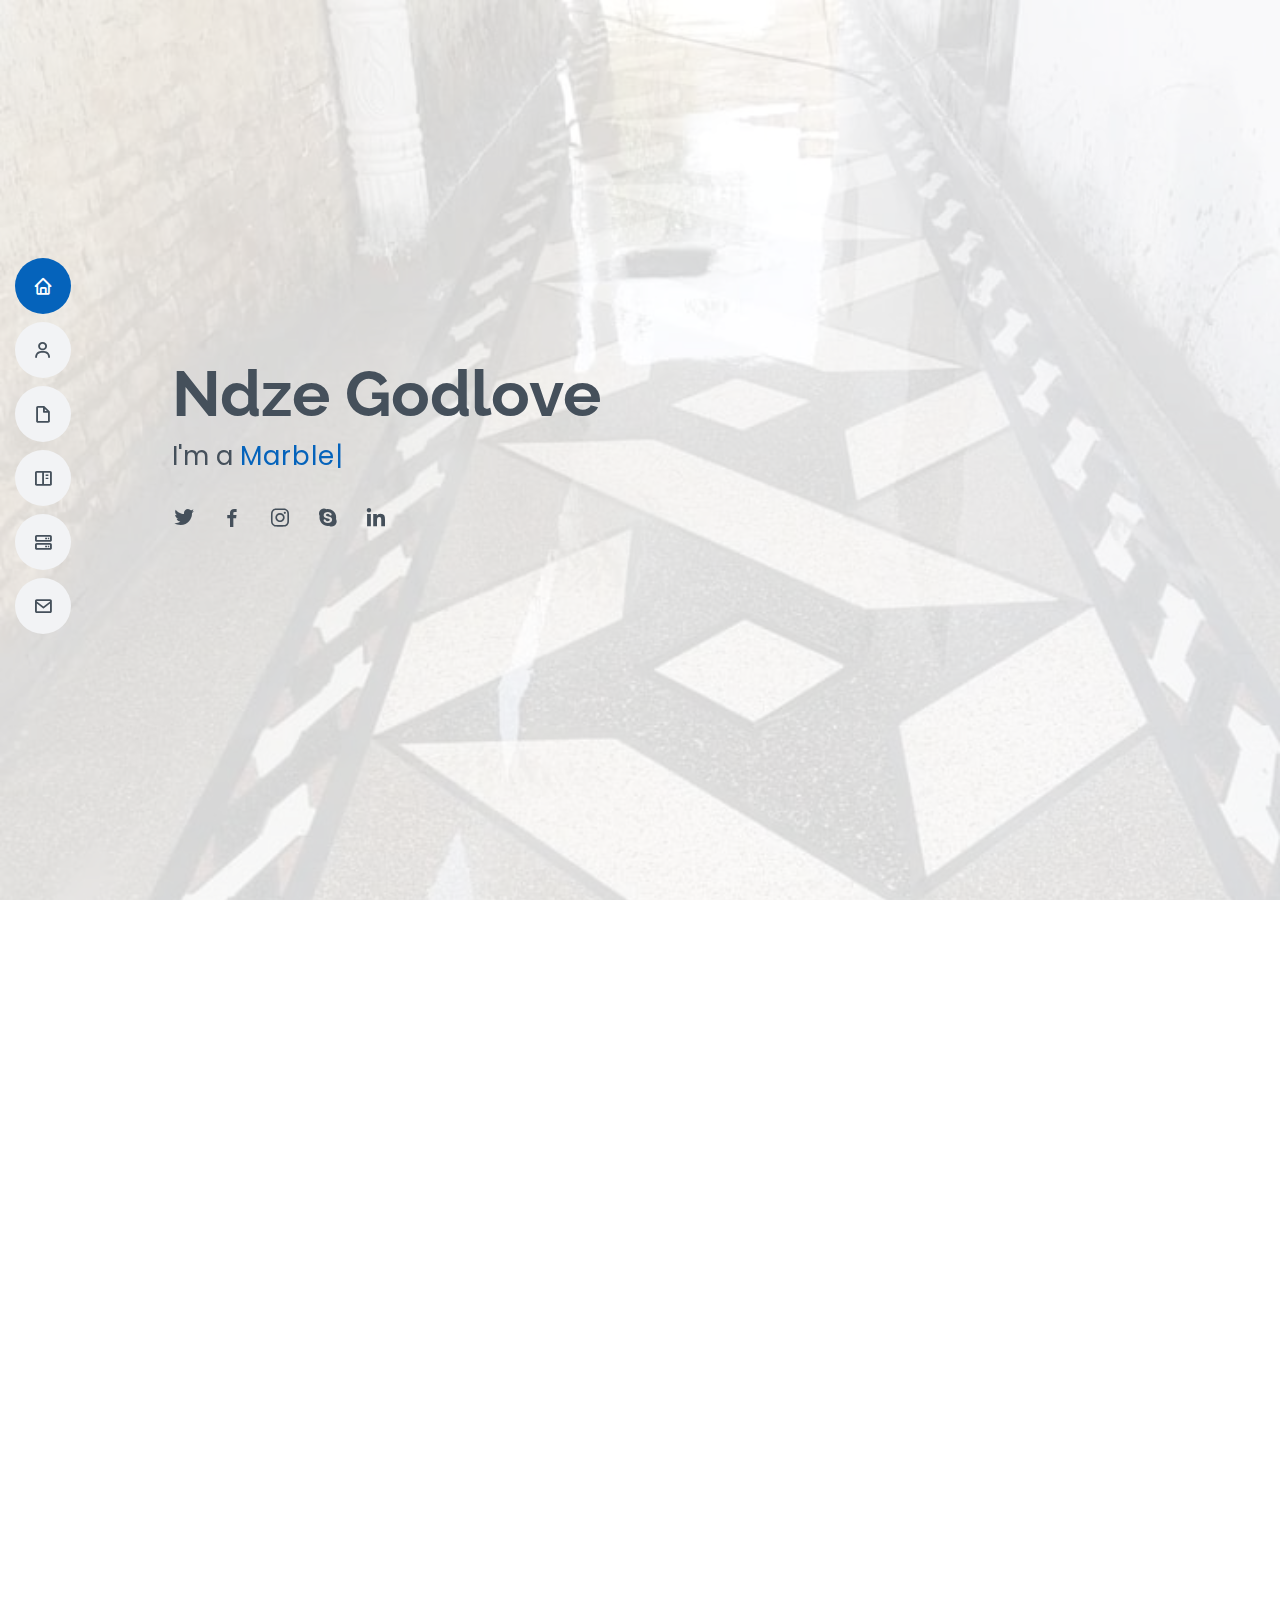
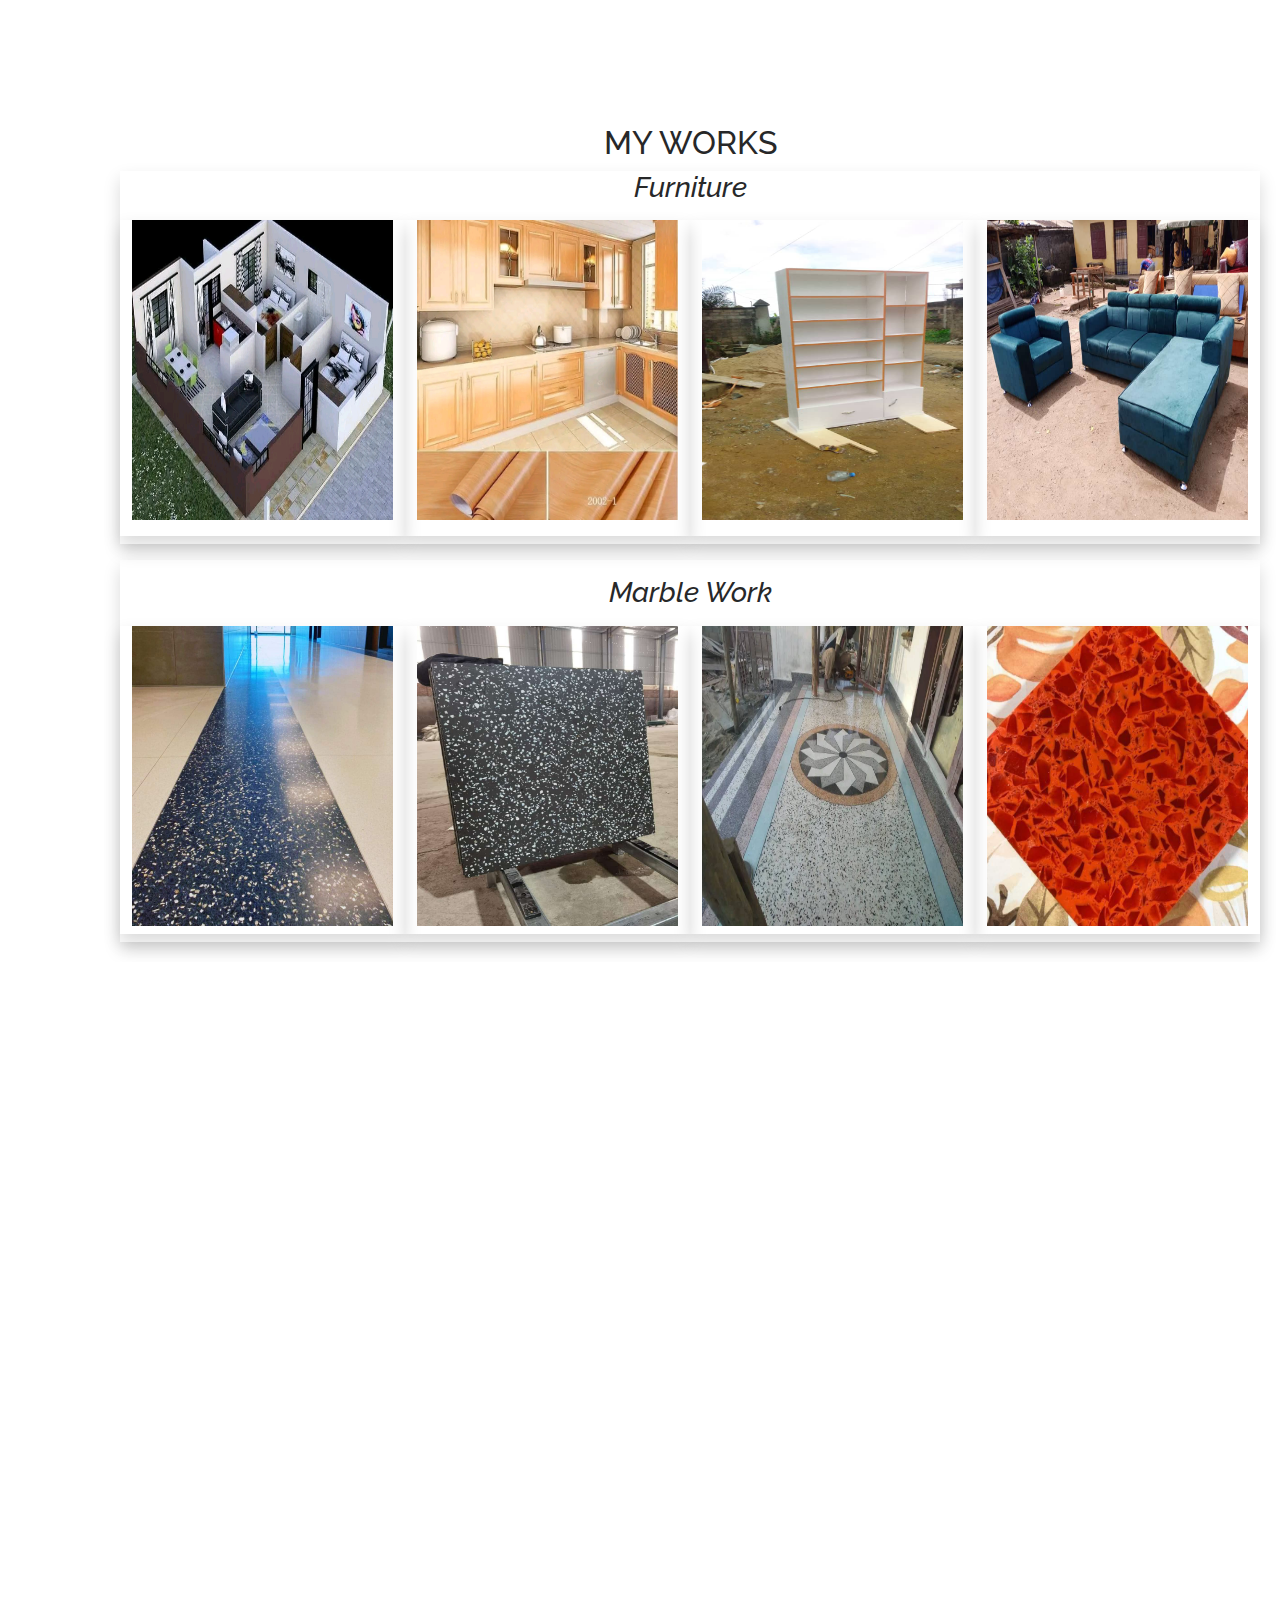
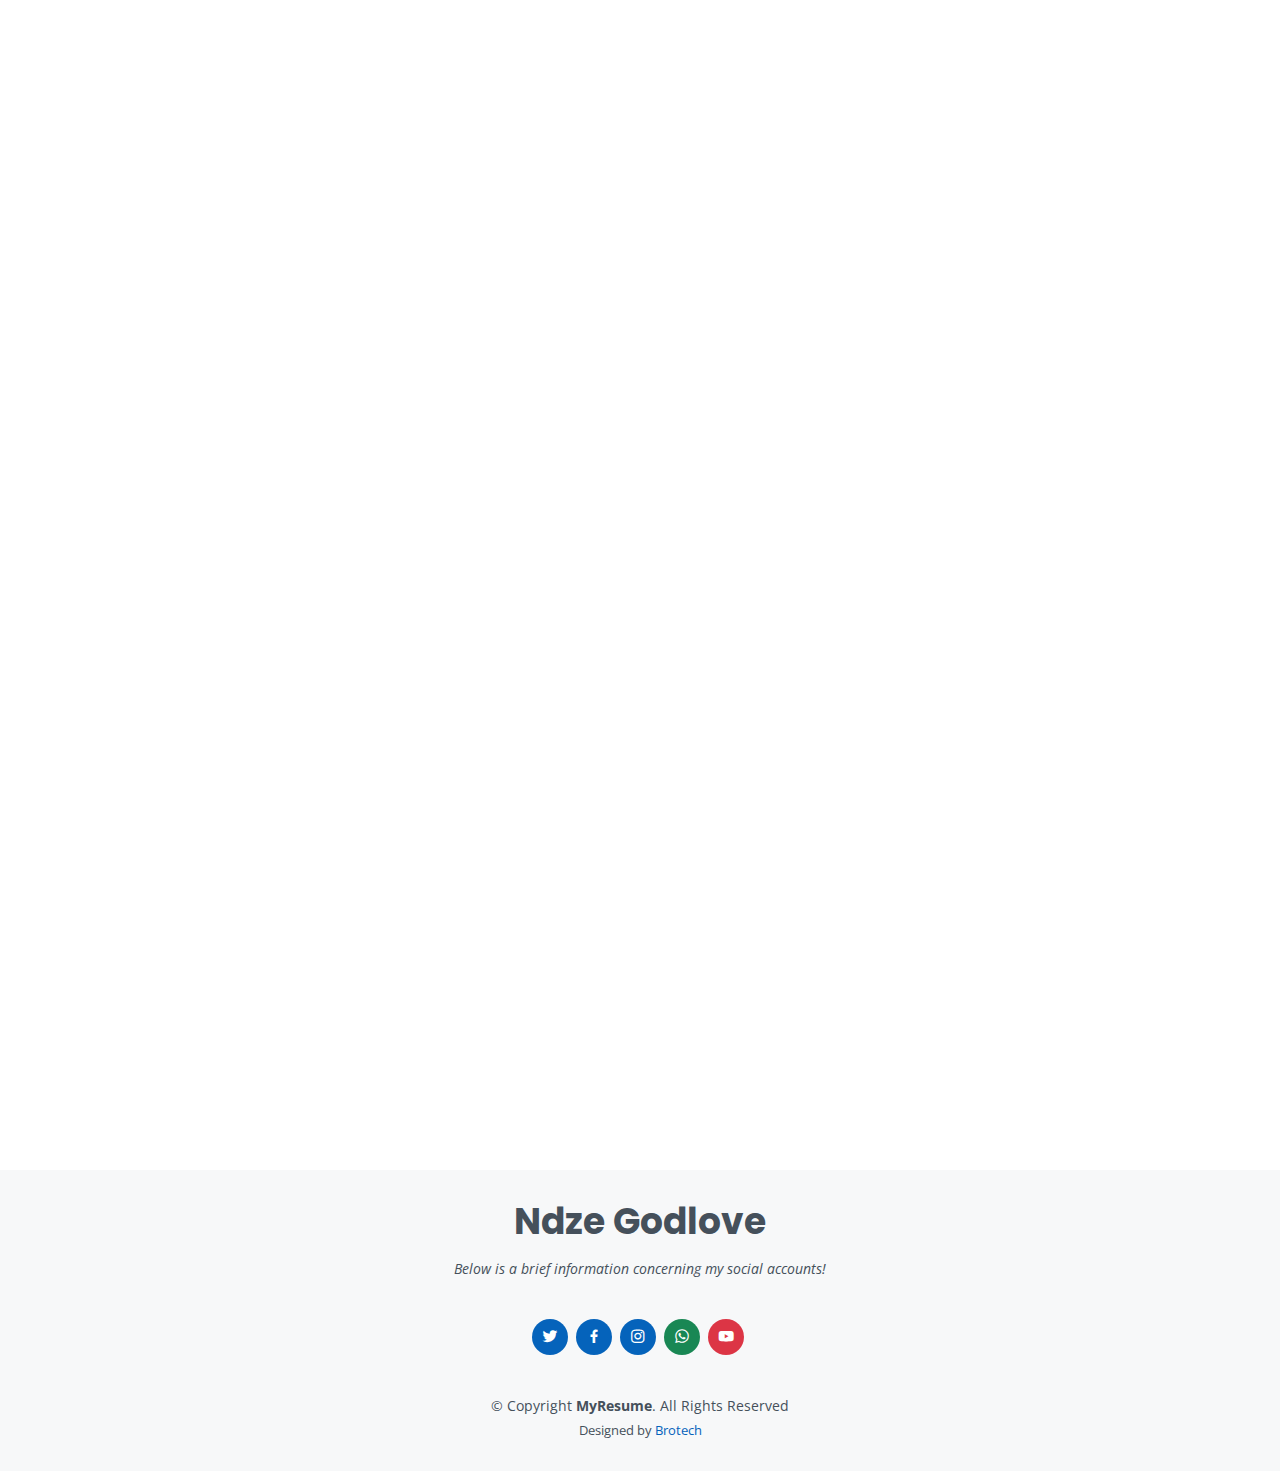
<file: index.html>
<!DOCTYPE html>
<html lang="en">
  <head>
    <meta charset="utf-8" />
    <meta content="width=device-width, initial-scale=1.0" name="viewport" />

    <title>Godlove</title>
    <meta content="" name="description" />
    <meta content="" name="keywords" />

    <!-- Favicons -->
    <link href="assets/img/favicon.png" rel="icon" />
    <link href="assets/img/apple-touch-icon.png" rel="apple-touch-icon" />

    <!-- Google Fonts -->
    <link
      href="https://fonts.googleapis.com/css?family=Open+Sans:300,300i,400,400i,600,600i,700,700i|Raleway:300,300i,400,400i,500,500i,600,600i,700,700i|Poppins:300,300i,400,400i,500,500i,600,600i,700,700i"
      rel="stylesheet"
    />

    <!-- Vendor CSS Files -->
    <link href="assets/vendor/aos/aos.css" rel="stylesheet" />
    <link
      href="assets/vendor/bootstrap/css/bootstrap.min.css"
      rel="stylesheet"
    />
    <link
      href="assets/vendor/bootstrap-icons/bootstrap-icons.css"
      rel="stylesheet"
    />
    <link href="assets/vendor/boxicons/css/boxicons.min.css" rel="stylesheet" />
    <link
      href="assets/vendor/glightbox/css/glightbox.min.css"
      rel="stylesheet"
    />
    <link href="assets/vendor/swiper/swiper-bundle.min.css" rel="stylesheet" />

    <!-- Template Main CSS File -->
    <link href="assets/css/style.css" rel="stylesheet" />

    <!-- =======================================================
  * Template Name: MyResume
  * Updated: Mar 10 2023 with Bootstrap v5.2.3
  * Template URL: https://bootstrapmade.com/free-html-bootstrap-template-my-resume/
  * Author: BootstrapMade.com
  * License: https://bootstrapmade.com/license/
  ======================================================== -->
  </head>

  <body>
    <!-- ======= Mobile nav toggle button ======= -->
    <!-- <button type="button" class="mobile-nav-toggle d-xl-none"><i class="bi bi-list mobile-nav-toggle"></i></button> -->
    <i class="bi bi-list mobile-nav-toggle d-lg-none"></i>
    <!-- ======= Header ======= -->

    <header id="header" class="d-flex flex-column justify-content-center">
      <nav id="navbar" class="navbar nav-menu">
        <ul>
          <li>
            <a href="#hero" class="nav-link scrollto active"
              ><i class="bx bx-home"></i> <span>Home</span></a
            >
          </li>
          <li>
            <a href="#about" class="nav-link scrollto"
              ><i class="bx bx-user"></i> <span>About</span></a
            >
          </li>
          <li>
            <a href="#resume" class="nav-link scrollto"
              ><i class="bx bx-file-blank"></i> <span>Resume</span></a
            >
          </li>
          <li>
            <a href="#portfolio" class="nav-link scrollto"
              ><i class="bx bx-book-content"></i> <span>Works</span></a
            >
          </li>
          <li>
            <a href="#services" class="nav-link scrollto"
              ><i class="bx bx-server"></i> <span>Services</span></a
            >
          </li>
          <li>
            <a href="#contact" class="nav-link scrollto"
              ><i class="bx bx-envelope"></i> <span>Contact</span></a
            >
          </li>
        </ul>
      </nav>
      <!-- .nav-menu -->
    </header>
    <!-- End Header -->

    <!-- ======= Hero Section ======= -->
    <section id="hero" class="d-flex flex-column justify-content-center">
      <div class="container" data-aos="zoom-in" data-aos-delay="100">
        <h1>Ndze Godlove</h1>
        <p>
          I'm a
          <span
            class="typed"
            data-typed-items="Marble ticer, Carpenter, Photographer"
          ></span>
        </p>
        <div class="social-links">
          <a href="#" class="twitter"><i class="bx bxl-twitter"></i></a>
          <a href="https://www.facebook.com/profile.php?id=100091697444581" class="facebook"><i class="bx bxl-facebook"></i></a>
          <a href="#" class="instagram"><i class="bx bxl-instagram"></i></a>
          <a href="#" class="google-plus"><i class="bx bxl-skype"></i></a>
          <a href="#" class="linkedin"><i class="bx bxl-linkedin"></i></a>
        </div>
      </div>
    </section>
    <!-- End Hero -->

    <main id="main">
      <!-- ======= About Section ======= -->
      <section id="about" class="about">
        <div class="container" data-aos="fade-up">
          <div class="section-title">
            <h2>About</h2>
            <p>
              I’m a passionate in my work, open to everyone, and listen and
              respect everyone who i work with.
            </p>
          </div>

          <div class="row">
            <div class="col-lg-4">
              <img src="assets/img/profile_img.jpg" class="img-fluid" alt="" />
            </div>
            <div class="col-lg-8 pt-4 pt-lg-0 content">
              <h3>Marble Ticer &amp; Furniture.</h3>
              <p class="fst-italic">
                Hi, I'm a passionate mobile ticer. Currently i'm working as a 
              marble ticer in Bamends-Cameroon. I'm open to work in any location in 
              Cameroon. Below is my more about my contact
              </p>
              <div class="row">
                <div class="col-lg-6">
                  <ul>
                    <li>
                      <i class="bi bi-chevron-right"></i>
                      <strong>Birthday:</strong> <span>9 Jan 1997</span>
                    </li>
                    <!--li>
                      <i class="bi bi-chevron-right"></i>
                      <strong>Website:</strong> <span>www.example.com</span>
                    </!--li-->
                    <li>
                      <i class="bi bi-chevron-right"></i>
                      <strong>Phone:</strong> <span>+237 653 542 336</span>
                    </li>
                    <li>
                      <i class="bi bi-chevron-right"></i>
                      <strong>City:</strong> <span>Douala Cameroon</span>
                    </li>
                  </ul>
                </div>
                <div class="col-lg-6">
                  <ul>
                    <li>
                      <i class="bi bi-chevron-right"></i>
                      <strong>Degree:</strong> <span>None....</span>
                    </li>
                    <li>
                      <i class="bi bi-chevron-right"></i>
                      <strong>Email Address:</strong>
                      <span>ndze40940@gmail.com</span>
                    </li>
                    <!--li>
                      <i class="bi bi-chevron-right"></i>
                      <strong>Freelance:</strong> <span>Available</span>
                    </!--li-->
                  </ul>
                </div>
              </div>
              <p>
                Hi, I'm a passionate mobile ticer. Currently i'm working as a 
              marble ticer in Bamends-Cameroon. I'm open to work in any location in 
              Cameroon. You can contact using the information above....
              </p>
            </div>
          </div>
        </div>
      </section>
      <!-- End About Section -->

      <!-- ======= Facts Section ======= -->
      <section id="facts" class="facts">
        <div class="container" data-aos="fade-up">
          <div class="section-title">
            <h2>Facts</h2>
            <p>
              Magnam dolores commodi suscipit. Necessitatibus eius consequatur
              ex aliquid fuga eum quidem. Sit sint consectetur velit. Quisquam
              quos quisquam cupiditate. Et nemo qui impedit suscipit alias ea.
              Quia fugiat sit in iste officiis commodi quidem hic quas.
            </p>
          </div>

          <div class="row">
            <div class="col-lg-3 col-md-6">
              <div class="count-box">
                <i class="bi bi-emoji-smile"></i>
                <span
                  data-purecounter-start="0"
                  data-purecounter-end="232"
                  data-purecounter-duration="1"
                  class="purecounter"
                ></span>
                <p>Happy Clients</p>
              </div>
            </div>

            <div class="col-lg-3 col-md-6 mt-5 mt-md-0">
              <div class="count-box">
                <i class="bi bi-journal-richtext"></i>
                <span
                  data-purecounter-start="0"
                  data-purecounter-end="521"
                  data-purecounter-duration="1"
                  class="purecounter"
                ></span>
                <p>Projects</p>
              </div>
            </div>

            <div class="col-lg-3 col-md-6 mt-5 mt-lg-0">
              <div class="count-box">
                <i class="bi bi-headset"></i>
                <span
                  data-purecounter-start="0"
                  data-purecounter-end="1463"
                  data-purecounter-duration="1"
                  class="purecounter"
                ></span>
                <p>Hours Of Support</p>
              </div>
            </div>

            <div class="col-lg-3 col-md-6 mt-5 mt-lg-0">
              <div class="count-box">
                <i class="bi bi-award"></i>
                <span
                  data-purecounter-start="0"
                  data-purecounter-end="25"
                  data-purecounter-duration="1"
                  class="purecounter"
                ></span>
                <p>Awards</p>
              </div>
            </div>
          </div>
        </div>
      </section>
      <!-- End Facts Section -->

      <!-- ======= Skills Section ======= -->
      <section id="skills" class="skills section-bg">
        <div class="container" data-aos="fade-up">
          <div class="section-title">
            <h2>Skills</h2>
            <p>
              Hi, I'm a passionate mobile ticer. Currently i'm working as a 
              marble ticer in Bamenda-Cameroon. I'm open to work in any location in 
              Cameroon. Below is a brief information about Me and the skills i have acquired!
            </p>
          </div>

          <div class="row skills-content">
            <div class="col-lg-6">
              <div class="progress">
                <span class="skill">MARBLE TICER <i class="val">100%</i></span>
                <div class="progress-bar-wrap">
                  <div
                    class="progress-bar"
                    role="progressbar"
                    aria-valuenow="100"
                    aria-valuemin="0"
                    aria-valuemax="100"
                  ></div>
                </div>
              </div>

              <div class="progress">
                <span class="skill">FURNITURE <i class="val">100%</i></span>
                <div class="progress-bar-wrap">
                  <div
                    class="progress-bar"
                    role="progressbar"
                    aria-valuenow="100"
                    aria-valuemin="0"
                    aria-valuemax="100"
                  ></div>
                </div>
              </div>
            </div>

            <div class="col-lg-6">
              <div class="progress">
                <span class="skill">Carpentary <i class="val">85%</i></span>
                <div class="progress-bar-wrap">
                  <div
                    class="progress-bar"
                    role="progressbar"
                    aria-valuenow="85"
                    aria-valuemin="0"
                    aria-valuemax="100"
                  ></div>
                </div>
              </div>
            </div>
          </div>
        </div>
      </section>
      <!-- End Skills Section -->

      <!-- ======= Resume Section ======= -->
      <section id="resume" class="resume">
        <div class="container" data-aos="fade-up">
          <div class="section-title">
            <h2>Resume</h2>
            <p>
              Hi, I'm a passionate mobile ticer. Currently i'm working as a 
              marble ticer in Bamends-Cameroon. I'm open to work in any location in 
              Cameroon. Below is a brief information about Me!
            </p>
          </div>

          <div class="row">
            <div class="col-lg-6">
              <h3 class="resume-title">Sumary</h3>
              <div class="resume-item pb-0">
                <h4>Ndze Godlove</h4>
                <p>
                  <em
                    >Innovative and deadline-driven Marble ticer with 3+
                    years of experience designing  tiles and floors of houses. Also a good wood work Designer
                    </em
                  >
                </p>
                <ul>
                  <li>Bamenda-Cameroon</li>
                  <li>(237) 653-542-336</li>
                  <li>ndze40940@gmail.com</li>
                </ul>
              </div>

              <h3 class="resume-title">Education</h3>
              <div class="resume-item">
                <h4>Master of Fine Arts &amp; Graphic Design</h4>
                <h5>2015 - 2016</h5>
                <p><em>Rochester Institute of Technology, Rochester, NY</em></p>
                <p>
                  Qui deserunt veniam. Et sed aliquam labore tempore sed
                  quisquam iusto autem sit. Ea vero voluptatum qui ut
                  dignissimos deleniti nerada porti sand markend
                </p>
              </div>
              <div class="resume-item">
                <h4>Bachelor of Fine Arts &amp; Graphic Design</h4>
                <h5>2010 - 2014</h5>
                <p><em>Rochester Institute of Technology, Rochester, NY</em></p>
                <p>
                  Quia nobis sequi est occaecati aut. Repudiandae et iusto quae
                  reiciendis et quis Eius vel ratione eius unde vitae rerum
                  voluptates asperiores voluptatem Earum molestiae consequatur
                  neque etlon sader mart dila
                </p>
              </div>
            </div>
            <div class="col-lg-6">
              <h3 class="resume-title">Professional Experience</h3>
              <div class="resume-item">
                <h4>Yaounde SODECAO</h4>
                <h5>2016-2017 </h5>
                <p><em>(Yaound-Cameroon)</em></p>
                <ul>
                  <li>
                   As a worker, a capenter at SODECAO coorperative Company yaounde
                  </li>
                  <li>
                    Delegate tasks to the 7 members of the design team and
                    provide counsel on all aspects of the project.
                  </li>
                  <li>
                    Supervise the assessment of all graphic materials in order
                    to ensure quality and accuracy of the design
                  </li>
                </ul>
              </div>
              <div class="resume-item">
                <h4>SELF-EMPLOYED</h4>
                <h5>2018-2021</h5>
                <p><em>(Kribi-Cameroon)</em></p>
                <ul>
                  <li>
                    Work on my own and open furniture workplace at Kribi
                  </li>
                  <li>
                    Managed up to 5 projects or tasks at a given time while
                    under pressure
                  </li>
                  <li>
                    Recommended and consulted with clients on the most
                    appropriate graphic design
                  </li>
                  <li>
                    Created 4+ design presentations and proposals a month for
                    clients and account managers
                  </li>
                </ul>
              </div>
              <div class="resume-item">
                <h4>Klin Image Enterprise</h4>
                <h5>2022-Present</h5>
                <p><em>(DOUALA-Cameroon)</em></p>
                <ul>
                  <li>
                    Work on my own and open furniture workplace at Kribi
                  </li>
                  <li>
                    Managed up to 5 projects or tasks at a given time while
                    under pressure
                  </li>
                  <li>
                    Woks as a tchnician managing 
                    and completing every given 
                    tasks, working mable tices!
                </ul>
              </div>
            </div>
          </div>
        </div>
      </section>
      <!-- End Resume Section -->

      <!-- ======= Portfolio Section ======= -->
      <!--section-- id="portfolio" class="portfolio section-bg">
        <div class="container" data-aos="fade-up">
          <div class="section-title">
            <h2>My Works</h2>
            <p>
              I've done many projects both in carpentery, furniture and mable ticing. I also have some of the ongoing projects.
              Below are a list of them...
            </p>
          </div>

          <div class="row">
            <div
              class="col-lg-12 d-flex justify-content-center"
              data-aos="fade-up"
              data-aos-delay="100"
            >
              <ul id="portfolio-flters">
                <li data-filter="*" class="filter-active">All</li>
                <li data-filter=".filter-app">FURNITURE</li>
                <li data-filter=".filter-card">MARBLE TICING</li>
                <li data-filter=".filter-web">CARPENTERY</li>
              </ul>
            </div>
          </div>

          <div
            class="row portfolio-container"
            data-aos="fade-up"
            data-aos-delay="200"
          >
            <div class="col-lg-4 col-md-6 portfolio-item filter-app">
              <div class="portfolio-wrap">
                <img
                  src="assets/img/portfolio/Furniture.jpg"
                  class="img-fluid"
                  alt=""
                />
                <div class="portfolio-info">
                  <h4>App 1</h4>
                  <p>App</p>
                  <div class="portfolio-links">
                    <a
                      href="assets/img/portfolio/Furniture1.jpg"
                      data-gallery="portfolioGallery"
                      class="portfolio-lightbox"
                      title="App 1"
                      ><i class="bx bx-plus"></i
                    ></a>
                    <a
                      href="portfolio-details.html"
                      class="portfolio-details-lightbox"
                      data-glightbox="type: external"
                      title="Portfolio Details"
                      ><i class="bx bx-link"></i
                    ></a>
                  </div>
                </div>
              </div>
            </div>

            <div class="col-lg-4 col-md-6 portfolio-item filter-web">
              <div class="portfolio-wrap">
                <img
                  src="assets/img/portfolio/Furniture2.jpg"
                  class="img-fluid"
                  alt=""
                />
                <div class="portfolio-info">
                  <h4>Web 3</h4>
                  <p>Web</p>
                  <div class="portfolio-links">
                    <a
                      href="assets/img/portfolio/Furniture3.jpg"
                      data-gallery="portfolioGallery"
                      class="portfolio-lightbox"
                      title="Web 3"
                      ><i class="bx bx-plus"></i
                    ></a>
                    <a
                      href="portfolio-details.html"
                      class="portfolio-details-lightbox"
                      data-glightbox="type: external"
                      title="Portfolio Details"
                      ><i class="bx bx-link"></i
                    ></a>
                  </div>
                </div>
              </div>
            </div>

            <div class="col-lg-4 col-md-6 portfolio-item filter-app">
              <div class="portfolio-wrap">
                <img
                  src="assets/img/portfolio/portfolio-3.jpg"
                  class="img-fluid"
                  alt=""
                />
                <div class="portfolio-info">
                  <h4>App 2</h4>
                  <p>App</p>
                  <div class="portfolio-links">
                    <a
                      href="assets/img/portfolio/Furniture4.jpg"
                      data-gallery="portfolioGallery"
                      class="portfolio-lightbox"
                      title="App 2"
                      ><i class="bx bx-plus"></i
                    ></a>
                    <a
                      href="portfolio-details.html"
                      class="portfolio-details-lightbox"
                      data-glightbox="type: external"
                      title="Portfolio Details"
                      ><i class="bx bx-link"></i
                    ></a>
                  </div>
                </div>
              </div>
            </div>

            <div class="col-lg-4 col-md-6 portfolio-item filter-card">
              <div class="portfolio-wrap">
                <img
                  src="assets/img/portfolio/Furniture5.jpg"
                  class="img-fluid"
                  alt=""
                />
                <div class="portfolio-info">
                  <h4>Card 2</h4>
                  <p>Card</p>
                  <div class="portfolio-links">
                    <a
                      href="assets/img/portfolio/portfolio-4.jpg"
                      data-gallery="portfolioGallery"
                      class="portfolio-lightbox"
                      title="Card 2"
                      ><i class="bx bx-plus"></i
                    ></a>
                    <a
                      href="portfolio-details.html"
                      class="portfolio-details-lightbox"
                      data-glightbox="type: external"
                      title="Portfolio Details"
                      ><i class="bx bx-link"></i
                    ></a>
                  </div>
                </div>
              </div>
            </div>

            <div class="col-lg-4 col-md-6 portfolio-item filter-web">
              <div class="portfolio-wrap">
                <img
                  src="assets/img/portfolio/portfolio-5.jpg"
                  class="img-fluid"
                  alt=""
                />
                <div class="portfolio-info">
                  <h4>Web 2</h4>
                  <p>Web</p>
                  <div class="portfolio-links">
                    <a
                      href="assets/img/portfolio/portfolio-5.jpg"
                      data-gallery="portfolioGallery"
                      class="portfolio-lightbox"
                      title="Web 2"
                      ><i class="bx bx-plus"></i
                    ></a>
                    <a
                      href="portfolio-details.html"
                      class="portfolio-details-lightbox"
                      data-glightbox="type: external"
                      title="Portfolio Details"
                      ><i class="bx bx-link"></i
                    ></a>
                  </div>
                </div>
              </div>
            </div>

            <div class="col-lg-4 col-md-6 portfolio-item filter-app">
              <div class="portfolio-wrap">
                <img
                  src="assets/img/portfolio/portfolio-6.jpg"
                  class="img-fluid"
                  alt=""
                />
                <div class="portfolio-info">
                  <h4>App 3</h4>
                  <p>App</p>
                  <div class="portfolio-links">
                    <a
                      href="assets/img/portfolio/Furniture3.jpg"
                      data-gallery="portfolioGallery"
                      class="portfolio-lightbox"
                      title="Furniture"
                      ><i class="bx bx-plus"></i
                    ></a>
                    <a
                      href="portfolio-details.html"
                      class="portfolio-details-lightbox"
                      data-glightbox="type: external"
                      title="Portfolio Details"
                      ><i class="bx bx-link"></i
                    ></a>
                  </div>
                </div>
              </div>
            </div>
            <div class="col-lg-4 col-md-6 portfolio-item filter-app">
              <div class="portfolio-wrap">
                <img
                  src="assets/img/portfolio/portfolio-6.jpg"
                  class="img-fluid"
                  alt=""
                />
                <div class="portfolio-info">
                  <h4>App 3</h4>
                  <p>App</p>
                  <div class="portfolio-links">
                    <a
                      href="assets/img/portfolio/Furniture5.jpg"
                      data-gallery="portfolioGallery"
                      class="portfolio-lightbox"
                      title="App 3"
                      ><i class="bx bx-plus"></i
                    ></a>
                    <a
                      href="portfolio-details.html"
                      class="portfolio-details-lightbox"
                      data-glightbox="type: external"
                      title="Portfolio Details"
                      ><i class="bx bx-link"></i
                    ></a>
                  </div>
                </div>
              </div>
            </div>

            <div class="col-lg-4 col-md-6 portfolio-item filter-card">
              <div class="portfolio-wrap">
                <img
                  src="assets/img/portfolio/portfolio-7.jpg"
                  class="img-fluid"
                  alt=""
                />
                <div class="portfolio-info">
                  <h4>Card 1</h4>
                  <p>Card</p>
                  <div class="portfolio-links">
                    <a
                      href="assets/img/portfolio/godlove.jpg"
                      data-gallery="portfolioGallery"
                      class="portfolio-lightbox"
                      title="Card 1"
                      ><i class="bx bx-plus"></i
                    ></a>
                    <a
                      href="portfolio-details.html"
                      class="portfolio-details-lightbox"
                      data-glightbox="type: external"
                      title="Portfolio Details"
                      ><i class="bx bx-link"></i
                    ></a>
                  </div>
                </div>
              </div>
            </div>

            <div class="col-lg-4 col-md-6 portfolio-item filter-card">
              <div class="portfolio-wrap">
                <img
                  src="assets/img/portfolio/portfolio-8.jpg"
                  class="img-fluid"
                  alt=""
                />
                <div class="portfolio-info">
                  <h4>Card 3</h4>
                  <p>Card</p>
                  <div class="portfolio-links">
                    <a
                      href="assets/img/portfolio/portfolio-8.jpg"
                      data-gallery="portfolioGallery"
                      class="portfolio-lightbox"
                      title="Card 3"
                      ><i class="bx bx-plus"></i
                    ></a>
                    <a
                      href="portfolio-details.html"
                      class="portfolio-details-lightbox"
                      data-glightbox="type: external"
                      title="Portfolio Details"
                      ><i class="bx bx-link"></i
                    ></a>
                  </div>
                </div>
              </div>
            </div>

            <div class="col-lg-4 col-md-6 portfolio-item filter-web">
              <div class="portfolio-wrap">
                <img
                  src="assets/img/portfolio/portfolio-9.jpg"
                  class="img-fluid"
                  alt=""
                />
                <div class="portfolio-info">
                  <h4>Web 3</h4>
                  <p>Web</p>
                  <div class="portfolio-links">
                    <a
                      href="assets/img/portfolio/portfolio-9.jpg"
                      data-gallery="portfolioGallery"
                      class="portfolio-lightbox"
                      title="Web 3"
                      ><i class="bx bx-plus"></i
                    ></a>
                    <a
                      href="portfolio-details.html"
                      class="portfolio-details-lightbox"
                      data-glightbox="type: external"
                      title="Portfolio Details"
                      ><i class="bx bx-link"></i
                    ></a>
                  </div>
                </div>
              </div>
            </div>
          </div>
        </div>
      </!--section-->
      <section id="portfolio">
        <div class="text-center justify-content-center">
          <h2>MY WORKS</h2>
        </div>
        <div class="container">
          <div class="row shadow">
            <h3 class="furniture text-center justify-content-center bg-gradient"><em>Furniture</em></h3>
            <div class="col-md-3 col-lg-3 shadow my-2 pb-3 shadow">
              <img style="height:300px ; width:100%;" src="assets/img/portfolio/Furniture.jpg" alt="">
            </div>

            <div class="col-md-3 col-lg-3 shadow my-2 pb-3 shadow">
              <img style="height:300px ; width:100%;" src="assets/img/portfolio/Furniture1.jpg" alt="">
            </div>

            <div class="col-md-3 col-lg-3 shadow my-2 pb-3 shadow">
              <img style="height:300px ; width:100%;" src="assets/img/portfolio/Furniture2.jpg" alt="">
            </div>

            <div class="col-md-3 col-lg-3 shadow my-2 pb-3 shadow">
              <img style="height:300px ; width:100%;" src="assets/img/portfolio/Furniture3.jpg" alt="">
            </div>
          </div>
          <div class="row shadow mt-3">
            <h3 class="furniture text-center justify-content-center bg-gradient mt-3"><em>Marble Work</em></h3>
            <div class="col-md-3 col-lg-3 shadow my-2 pb-2">
              <img style="height:300px ; width:100%;" src="assets/img/portfolio/godlove.jpg" alt="">
            </div>
            <div class="col-md-3 col-lg-3 shadow my-2 pb-2">
              <img style="height:300px ; width:100%;" src="assets/img/portfolio/godlove1.jpg" alt="">
            </div>
            <div class="col-md-3 col-lg-3 shadow my-2 pb-2">
              <img style="height:300px ; width:100%;" src="assets/img/portfolio/godlove2.jpg" alt="">
            </div>
            <div class="col-md-3 col-lg-3 shadow my-2 pb-2">
              <img style="height:300px ; width:100%;" src="assets/img/portfolio/godlove10.jpg" alt="">
            </div>
          </div>
        </div>
      </section>
      <!-- End Portfolio Section -->

      <!-- ======= Services Section ======= -->
      <section id="services" class="services">
        <div class="container" data-aos="fade-up">
          <div class="section-title">
            <h2>Services</h2>
            <p>
              Magnam dolores commodi suscipit. Necessitatibus eius consequatur
              ex aliquid fuga eum quidem. Sit sint consectetur velit. Quisquam
              quos quisquam cupiditate. Et nemo qui impedit suscipit alias ea.
              Quia fugiat sit in iste officiis commodi quidem hic quas.
            </p>
          </div>

          <div class="row">
            <div
              class="col-lg-4 col-md-6 d-flex align-items-stretch"
              data-aos="zoom-in"
              data-aos-delay="100"
            >
              <div class="icon-box iconbox-blue">
                <div class="icon">
                  <svg
                    width="100"
                    height="100"
                    viewBox="0 0 600 600"
                    xmlns="http://www.w3.org/2000/svg"
                  >
                    <path
                      stroke="none"
                      stroke-width="0"
                      fill="#f5f5f5"
                      d="M300,521.0016835830174C376.1290562159157,517.8887921683347,466.0731472004068,529.7835943286574,510.70327084640275,468.03025145048787C554.3714126377745,407.6079735673963,508.03601936045806,328.9844924480964,491.2728898941984,256.3432110539036C474.5976632858925,184.082847569629,479.9380746630129,96.60480741107993,416.23090153303,58.64404602377083C348.86323505073057,18.502131276798302,261.93793281208167,40.57373210992963,193.5410806939664,78.93577620505333C130.42746243093433,114.334589627462,98.30271207620316,179.96522072025542,76.75703585869454,249.04625023123273C51.97151888228291,328.5150500222984,13.704378332031375,421.85034740162234,66.52175969318436,486.19268352777647C119.04800174914682,550.1803526380478,217.28368757567262,524.383925680826,300,521.0016835830174"
                    ></path>
                  </svg>
                  <i class="bx bxl-dribbble"></i>
                </div>
                <h4><a href="">Lorem Ipsum</a></h4>
                <p>
                  Voluptatum deleniti atque corrupti quos dolores et quas
                  molestias excepturi
                </p>
              </div>
            </div>

            <div
              class="col-lg-4 col-md-6 d-flex align-items-stretch mt-4 mt-md-0"
              data-aos="zoom-in"
              data-aos-delay="200"
            >
              <div class="icon-box iconbox-orange">
                <div class="icon">
                  <svg
                    width="100"
                    height="100"
                    viewBox="0 0 600 600"
                    xmlns="http://www.w3.org/2000/svg"
                  >
                    <path
                      stroke="none"
                      stroke-width="0"
                      fill="#f5f5f5"
                      d="M300,582.0697525312426C382.5290701553225,586.8405444964366,449.9789794690241,525.3245884688669,502.5850820975895,461.55621195738473C556.606425686781,396.0723002908107,615.8543463187945,314.28637112970534,586.6730223649479,234.56875336149918C558.9533121215079,158.8439757836574,454.9685369536778,164.00468322053177,381.49747125262974,130.76875717737553C312.15926192815925,99.40240125094834,248.97055460311594,18.661163978235184,179.8680185752513,50.54337015887873C110.5421016452524,82.52863877960104,119.82277516462835,180.83849132639028,109.12597500060166,256.43424936330496C100.08760227029461,320.3096726198365,92.17705696193138,384.0621239912766,124.79988738764834,439.7174275375508C164.83382741302287,508.01625554203684,220.96474134820875,577.5009287672846,300,582.0697525312426"
                    ></path>
                  </svg>
                  <i class="bx bx-file"></i>
                </div>
                <h4><a href="">Sed Perspiciatis</a></h4>
                <p>
                  Duis aute irure dolor in reprehenderit in voluptate velit esse
                  cillum dolore
                </p>
              </div>
            </div>

            <div
              class="col-lg-4 col-md-6 d-flex align-items-stretch mt-4 mt-lg-0"
              data-aos="zoom-in"
              data-aos-delay="300"
            >
              <div class="icon-box iconbox-pink">
                <div class="icon">
                  <svg
                    width="100"
                    height="100"
                    viewBox="0 0 600 600"
                    xmlns="http://www.w3.org/2000/svg"
                  >
                    <path
                      stroke="none"
                      stroke-width="0"
                      fill="#f5f5f5"
                      d="M300,541.5067337569781C382.14930387511276,545.0595476570109,479.8736841581634,548.3450877840088,526.4010558755058,480.5488172755941C571.5218469581645,414.80211281144784,517.5187510058486,332.0715597781072,496.52539010469104,255.14436215662573C477.37192572678356,184.95920475031193,473.57363656557914,105.61284051026155,413.0603344069578,65.22779650032875C343.27470386102294,18.654635553484475,251.2091493199835,5.337323636656869,175.0934190732945,40.62881213300186C97.87086631185822,76.43348514350839,51.98124368387456,156.15599469081315,36.44837278890362,239.84606092416172C21.716077023791087,319.22268207091537,43.775223500013084,401.1760424656574,96.891909868211,461.97329694683043C147.22146801428983,519.5804099606455,223.5754009179313,538.201503339737,300,541.5067337569781"
                    ></path>
                  </svg>
                  <i class="bx bx-tachometer"></i>
                </div>
                <h4><a href="">Magni Dolores</a></h4>
                <p>
                  Excepteur sint occaecat cupidatat non proident, sunt in culpa
                  qui officia
                </p>
              </div>
            </div>

            <div
              class="col-lg-4 col-md-6 d-flex align-items-stretch mt-4"
              data-aos="zoom-in"
              data-aos-delay="100"
            >
              <div class="icon-box iconbox-yellow">
                <div class="icon">
                  <svg
                    width="100"
                    height="100"
                    viewBox="0 0 600 600"
                    xmlns="http://www.w3.org/2000/svg"
                  >
                    <path
                      stroke="none"
                      stroke-width="0"
                      fill="#f5f5f5"
                      d="M300,503.46388370962813C374.79870501325706,506.71871716319447,464.8034551963731,527.1746412648533,510.4981551193396,467.86667711651364C555.9287308511215,408.9015244558933,512.6030010748507,327.5744911775523,490.211057578863,256.5855673507754C471.097692560561,195.9906835881958,447.69079081568157,138.11976852964426,395.19560036434837,102.3242989838813C329.3053358748298,57.3949838291264,248.02791733380457,8.279543830951368,175.87071277845988,42.242879143198664C103.41431057327972,76.34704239035025,93.79494320519305,170.9812938413882,81.28167332365135,250.07896920659033C70.17666984294237,320.27484674793965,64.84698225790005,396.69656628748305,111.28512138212992,450.4950937839243C156.20124167950087,502.5303643271138,231.32542653798444,500.4755392045468,300,503.46388370962813"
                    ></path>
                  </svg>
                  <i class="bx bx-layer"></i>
                </div>
                <h4><a href="">Nemo Enim</a></h4>
                <p>
                  At vero eos et accusamus et iusto odio dignissimos ducimus qui
                  blanditiis
                </p>
              </div>
            </div>

            <div
              class="col-lg-4 col-md-6 d-flex align-items-stretch mt-4"
              data-aos="zoom-in"
              data-aos-delay="200"
            >
              <div class="icon-box iconbox-red">
                <div class="icon">
                  <svg
                    width="100"
                    height="100"
                    viewBox="0 0 600 600"
                    xmlns="http://www.w3.org/2000/svg"
                  >
                    <path
                      stroke="none"
                      stroke-width="0"
                      fill="#f5f5f5"
                      d="M300,532.3542879108572C369.38199826031484,532.3153073249985,429.10787420159085,491.63046689027357,474.5244479745417,439.17860296908856C522.8885846962883,383.3225815378663,569.1668002868075,314.3205725914397,550.7432151929288,242.7694973846089C532.6665558377875,172.5657663291529,456.2379748765914,142.6223662098291,390.3689995646985,112.34683881706744C326.66090330228417,83.06452184765237,258.84405631176094,53.51806209861945,193.32584062364296,78.48882559362697C121.61183558270385,105.82097193414197,62.805066853699245,167.19869350419734,48.57481801355237,242.6138429142374C34.843463184063346,315.3850353017275,76.69343916112496,383.4422959591041,125.22947124332185,439.3748458443577C170.7312796277747,491.8107796887764,230.57421082200815,532.3932930995766,300,532.3542879108572"
                    ></path>
                  </svg>
                  <i class="bx bx-slideshow"></i>
                </div>
                <h4><a href="">Dele Cardo</a></h4>
                <p>
                  Quis consequatur saepe eligendi voluptatem consequatur dolor
                  consequuntur
                </p>
              </div>
            </div>

            <div
              class="col-lg-4 col-md-6 d-flex align-items-stretch mt-4"
              data-aos="zoom-in"
              data-aos-delay="300"
            >
              <div class="icon-box iconbox-teal">
                <div class="icon">
                  <svg
                    width="100"
                    height="100"
                    viewBox="0 0 600 600"
                    xmlns="http://www.w3.org/2000/svg"
                  >
                    <path
                      stroke="none"
                      stroke-width="0"
                      fill="#f5f5f5"
                      d="M300,566.797414625762C385.7384707136149,576.1784315230908,478.7894351017131,552.8928747891023,531.9192734346935,484.94944893311C584.6109503024035,417.5663521118492,582.489472248146,322.67544863468447,553.9536738515405,242.03673114598146C529.1557734026468,171.96086150256528,465.24506316201064,127.66468636344209,395.9583748389544,100.7403814666027C334.2173773831606,76.7482773500951,269.4350130405921,84.62216499799875,207.1952322260088,107.2889140133804C132.92018162631612,134.33871894543012,41.79353780512637,160.00259165414826,22.644507872594943,236.69541883565114C3.319112789854554,314.0945973066697,72.72355303640163,379.243833228382,124.04198916343866,440.3218312028393C172.9286146004772,498.5055451809895,224.45579914871206,558.5317968840102,300,566.797414625762"
                    ></path>
                  </svg>
                  <i class="bx bx-arch"></i>
                </div>
                <h4><a href="">Divera Don</a></h4>
                <p>
                  Modi nostrum vel laborum. Porro fugit error sit minus sapiente
                  sit aspernatur
                </p>
              </div>
            </div>
          </div>
        </div>
      </section>
      <!-- End Services Section -->

      <!-- ======= Testimonials Section ======= -->
      <section id="testimonials" class="testimonials section-bg">
        <div class="container" data-aos="fade-up">
          <div class="section-title">
            <h2>Testimonials</h2>
          </div>

          <div
            class="testimonials-slider swiper"
            data-aos="fade-up"
            data-aos-delay="100"
          >
            <div class="swiper-wrapper">
              <div class="swiper-slide">
                <div class="testimonial-item">
                  <img
                    src="assets/img/testimonials/Romarick.jpg"
                    class="testimonial-img"
                    alt=""
                  />
                  <h3>Bognteh Romarick</h3>
                  <h4>A Web Developer</h4>
                  <p>
                    <i class="bx bxs-quote-alt-left quote-icon-left"></i>
                    Proin iaculis purus consequat sem cure digni ssim donec
                    porttitora entum suscipit rhoncus. Accusantium quam,
                    ultricies eget id, aliquam eget nibh et. Maecen aliquam,
                    risus at semper.
                    <i class="bx bxs-quote-alt-right quote-icon-right"></i>
                  </p>
                </div>
              </div>
              <!-- End testimonial item -->

              <div class="swiper-slide">
                <div class="testimonial-item">
                  <img
                    src="assets/img/testimonials/1699066479696.jpg"
                    class="testimonial-img"
                    alt=""
                  />
                  <h3>Sara Wilsson</h3>
                  <h4>Builder</h4>
                  <p>
                    <i class="bx bxs-quote-alt-left quote-icon-left"></i>
                    Export tempor illum tamen malis malis eram quae irure esse
                    labore quem cillum quid cillum eram malis quorum velit fore
                    eram velit sunt aliqua noster fugiat irure amet legam anim
                    culpa.
                    <i class="bx bxs-quote-alt-right quote-icon-right"></i>
                  </p>
                </div>
              </div>
              <!-- End testimonial item -->

              <div class="swiper-slide">
                <div class="testimonial-item">
                  <img
                    src="assets/img/testimonials/teet.jpg"
                    class="testimonial-img"
                    alt=""
                  />
                  <h3>Jena Karlis</h3>
                  <h4>Store Owner</h4>
                  <p>
                    <i class="bx bxs-quote-alt-left quote-icon-left"></i>
                    Enim nisi quem export duis labore cillum quae magna enim
                    sint quorum nulla quem veniam duis minim tempor labore quem
                    eram duis noster aute amet eram fore quis sint minim.
                    <i class="bx bxs-quote-alt-right quote-icon-right"></i>
                  </p>
                </div>
              </div>
              <!-- End testimonial item -->

              <!--div class="swiper-slide">
                <div class="testimonial-item">
                  <img
                    src="assets/img/testimonials/testimonials-4.jpg"
                    class="testimonial-img"
                    alt=""
                  />
                  <h3>Matt Brandon</h3>
                  <h4>Freelancer</h4>
                  <p>
                    <i class="bx bxs-quote-alt-left quote-icon-left"></i>
                    Fugiat enim eram quae cillum dolore dolor amet nulla culpa
                    multos export minim fugiat minim velit minim dolor enim duis
                    veniam ipsum anim magna sunt elit fore quem dolore labore
                    illum veniam.
                    <i class="bx bxs-quote-alt-right quote-icon-right"></i>
                  </p>
                </div>
              </div-->
              <!-- End testimonial item ->

              <div-- class="swiper-slide">
                <div class="testimonial-item">
                  <img
                    src="assets/img/testimonials/testimonials-5.jpg"
                    class="testimonial-img"
                    alt=""
                  />
                  <h3>John Larson</h3>
                  <h4>Entrepreneur</h4>
                  <p>
                    <i class="bx bxs-quote-alt-left quote-icon-left"></i>
                    Quis quorum aliqua sint quem legam fore sunt eram irure
                    aliqua veniam tempor noster veniam enim culpa labore duis
                    sunt culpa nulla illum cillum fugiat legam esse veniam culpa
                    fore nisi cillum quid.
                    <i class="bx bxs-quote-alt-right quote-icon-right"></i>
                  </p>
                </div>
              </div-->
              <!-- End testimonial item -->
            </div>
            <div class="swiper-pagination"></div>
          </div>
        </div>
      </section>
      <!-- End Testimonials Section -->

      <!-- ======= Contact Section ======= -->
      <section id="contact" class="contact">
        <div class="container" data-aos="fade-up">
          <div class="section-title">
            <h2>Contact</h2>
          </div>

          <div class="row mt-1 justify-content-center">
            <div class="col-lg-4">
              <div class="info">
                <div class="address">
                  <i class="bi bi-geo-alt"></i>
                  <h4>Location:</h4>
                  <p>Douala-Cameroon</p>
                </div>

                <div class="email">
                  <i class="bi bi-envelope"></i>
                  <h4>Email:</h4>
                  <p>ndze40940@gmail.com</p>
                </div>

                <div class="phone">
                  <i class="bi bi-phone"></i>
                  <h4>Call:</h4>
                  <p>+237 653 542 336</p>
                </div>
              </div>
            </div>
            <div class="col-lg-5 shadow text-center justify-content-center p-3">
              <h3>You can also get in tourch with me using my Social links</h3>
              <p><em>Below are m social links in some popular social media platforms like facebook,twitter etc</em></p>
              <div class="social-link" style="height:70px; border: radius 50%;">
                <a style="height:70px; border: radius 50%;" href="#" class="twitter"><i class="bx bxl-twitter"></i></a>
                <a href="https://www.facebook.com/profile.php?id=100091697444581" class="facebook"><i class="bx bxl-facebook"></i></a>
                <a href="#" class="instagram"><i class="bx bxl-instagram"></i></a>
                <a href="https://wa.me/273653542336" class="whatsapp"><i class="bx bxl-whatsapp"></i></a>
                <!--a href="#" class="linkedin"><i class="bx bxl-linkedin"></i></!--a-->
              </div>
            </div>

          </div>
        </div>
      </section>
      <!-- End Contact Section -->
    </main>
    <!-- End #main -->

    <!-- ======= Footer ======= -->
    <footer id="footer">
      <div class="container">
        <h3>Ndze Godlove</h3>
        <p>
          Below is a brief information concerning my social accounts!
        </p>
        <div class="social-links">
          <a href="#" class="twitter"><i class="bx bxl-twitter"></i></a>
          <a href="https://www.facebook.com/profile.php?id=100091697444581" class="facebook"><i class="bx bxl-facebook"></i></a>
          <a href="#" class="instagram"><i class="bx bxl-instagram"></i></a>
          <a href="https://wa.me/237653542336" class="whatsapp bg-success"><i class="bx bxl-whatsapp"></i></a>
          <a href="#" class="linkedin bg-danger"><i class="bx bxl-youtube"></i></a>
        </div>
        <div class="copyright">
          &copy; Copyright <strong><span>MyResume</span></strong
          >. All Rights Reserved
        </div>
        <div class="credits">
          <!-- All the links in the footer should remain intact. -->
          <!-- You can delete the links only if you purchased the pro version. -->
          <!-- Licensing information: [license-url] -->
          <!-- Purchase the pro version with working PHP/AJAX contact form: https://bootstrapmade.com/free-html-bootstrap-template-my-resume/ -->
          Designed by <!--a-- href="https://bootstrapmade.com/">BootstrapMade</!--a--><a href="https://bootstrapmade.com/">Brotech</a>
        </div>
      </div>
    </footer>
    <!-- End Footer -->

    <div id="preloader"></div>
    <a
      href="#"
      class="back-to-top d-flex align-items-center justify-content-center"
      ><i class="bi bi-arrow-up-short"></i
    ></a>

    <!-- Vendor JS Files -->
    <script src="assets/vendor/purecounter/purecounter_vanilla.js"></script>
    <script src="assets/vendor/aos/aos.js"></script>
    <script src="assets/vendor/bootstrap/js/bootstrap.bundle.min.js"></script>
    <script src="assets/vendor/glightbox/js/glightbox.min.js"></script>
    <script src="assets/vendor/isotope-layout/isotope.pkgd.min.js"></script>
    <script src="assets/vendor/swiper/swiper-bundle.min.js"></script>
    <script src="assets/vendor/typed.js/typed.min.js"></script>
    <script src="assets/vendor/waypoints/noframework.waypoints.js"></script>
    <script src="assets/vendor/php-email-form/validate.js"></script>

    <!-- Template Main JS File -->
    <script src="assets/js/main.js"></script>
  </body>
</html>
</file>
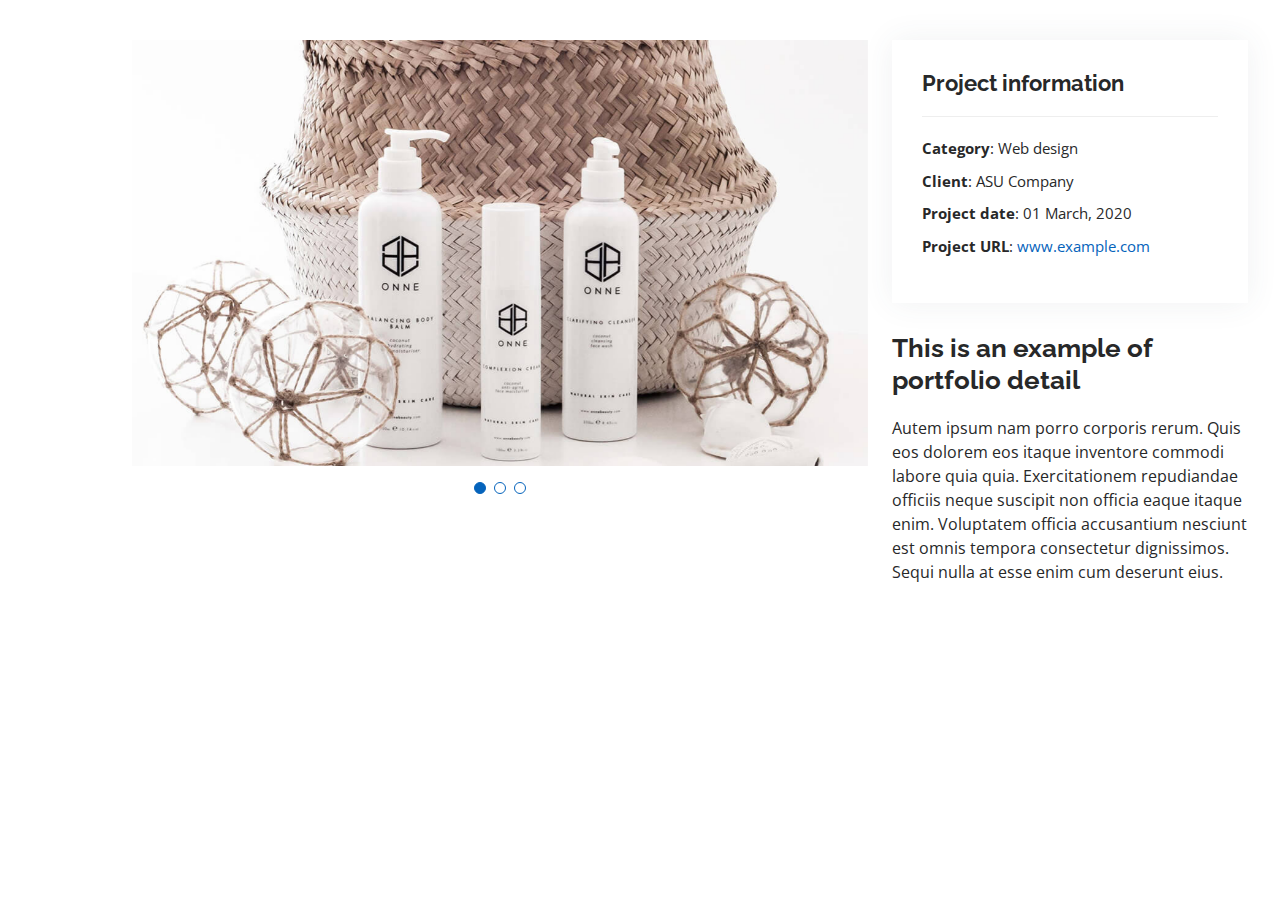
<file: portfolio-details.html>
<!DOCTYPE html>
<html lang="en">

<head>
  <meta charset="utf-8">
  <meta content="width=device-width, initial-scale=1.0" name="viewport">

  <title>Portfolio Details - Personal Bootstrap Template</title>
  <meta content="" name="description">
  <meta content="" name="keywords">

  <!-- Favicons -->
  <link href="assets/img/favicon.png" rel="icon">
  <link href="assets/img/apple-touch-icon.png" rel="apple-touch-icon">

  <!-- Google Fonts -->
  <link href="https://fonts.googleapis.com/css?family=Open+Sans:300,300i,400,400i,600,600i,700,700i|Raleway:300,300i,400,400i,500,500i,600,600i,700,700i|Poppins:300,300i,400,400i,500,500i,600,600i,700,700i" rel="stylesheet">

  <!-- Vendor CSS Files -->
  <link href="assets/vendor/aos/aos.css" rel="stylesheet">
  <link href="assets/vendor/bootstrap/css/bootstrap.min.css" rel="stylesheet">
  <link href="assets/vendor/bootstrap-icons/bootstrap-icons.css" rel="stylesheet">
  <link href="assets/vendor/boxicons/css/boxicons.min.css" rel="stylesheet">
  <link href="assets/vendor/glightbox/css/glightbox.min.css" rel="stylesheet">
  <link href="assets/vendor/swiper/swiper-bundle.min.css" rel="stylesheet">

  <!-- Template Main CSS File -->
  <link href="assets/css/style.css" rel="stylesheet">

  <!-- =======================================================
  * Template Name: MyResume
  * Updated: Mar 10 2023 with Bootstrap v5.2.3
  * Template URL: https://bootstrapmade.com/free-html-bootstrap-template-my-resume/
  * Author: BootstrapMade.com
  * License: https://bootstrapmade.com/license/
  ======================================================== -->
</head>

<body>

  <main id="main">

    <!-- ======= Portfolio Details Section ======= -->
    <section id="portfolio-details" class="portfolio-details">
      <div class="container">

        <div class="row gy-4">

          <div class="col-lg-8">
            <div class="portfolio-details-slider swiper">
              <div class="swiper-wrapper align-items-center">

                <div class="swiper-slide">
                  <img src="assets/img/portfolio/portfolio-details-1.jpg" alt="">
                </div>

                <div class="swiper-slide">
                  <img src="assets/img/portfolio/portfolio-details-2.jpg" alt="">
                </div>

                <div class="swiper-slide">
                  <img src="assets/img/portfolio/portfolio-details-3.jpg" alt="">
                </div>

              </div>
              <div class="swiper-pagination"></div>
            </div>
          </div>

          <div class="col-lg-4">
            <div class="portfolio-info">
              <h3>Project information</h3>
              <ul>
                <li><strong>Category</strong>: Web design</li>
                <li><strong>Client</strong>: ASU Company</li>
                <li><strong>Project date</strong>: 01 March, 2020</li>
                <li><strong>Project URL</strong>: <a href="#">www.example.com</a></li>
              </ul>
            </div>
            <div class="portfolio-description">
              <h2>This is an example of portfolio detail</h2>
              <p>
                Autem ipsum nam porro corporis rerum. Quis eos dolorem eos itaque inventore commodi labore quia quia. Exercitationem repudiandae officiis neque suscipit non officia eaque itaque enim. Voluptatem officia accusantium nesciunt est omnis tempora consectetur dignissimos. Sequi nulla at esse enim cum deserunt eius.
              </p>
            </div>
          </div>

        </div>

      </div>
    </section><!-- End Portfolio Details Section -->

  </main><!-- End #main -->

  <div id="preloader"></div>
  <a href="#" class="back-to-top d-flex align-items-center justify-content-center"><i class="bi bi-arrow-up-short"></i></a>

  <!-- Vendor JS Files -->
  <script src="assets/vendor/purecounter/purecounter_vanilla.js"></script>
  <script src="assets/vendor/aos/aos.js"></script>
  <script src="assets/vendor/bootstrap/js/bootstrap.bundle.min.js"></script>
  <script src="assets/vendor/glightbox/js/glightbox.min.js"></script>
  <script src="assets/vendor/isotope-layout/isotope.pkgd.min.js"></script>
  <script src="assets/vendor/swiper/swiper-bundle.min.js"></script>
  <script src="assets/vendor/typed.js/typed.min.js"></script>
  <script src="assets/vendor/waypoints/noframework.waypoints.js"></script>
  <script src="assets/vendor/php-email-form/validate.js"></script>

  <!-- Template Main JS File -->
  <script src="assets/js/main.js"></script>

</body>

</html>
</file>
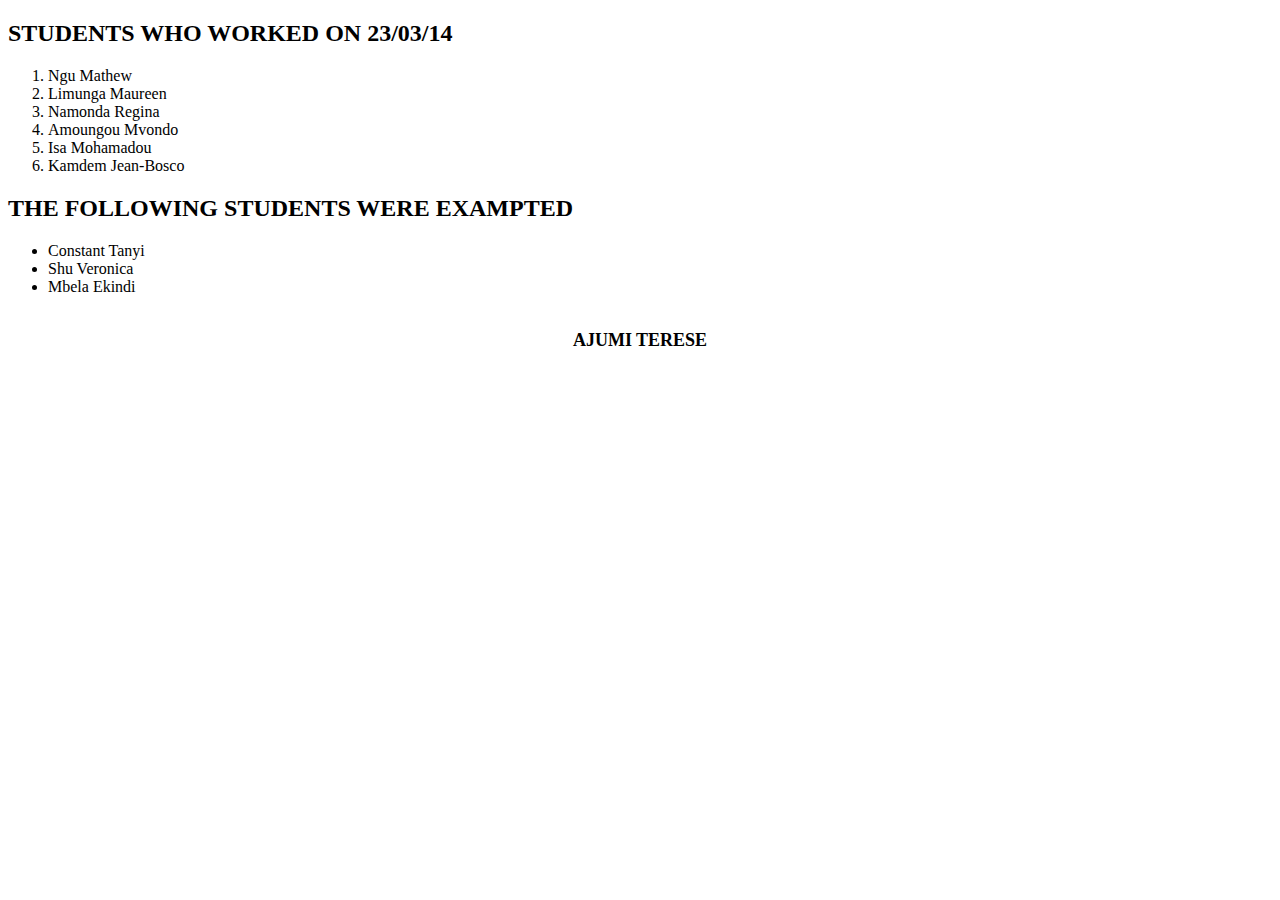
<file: task.html>
<!DOCTYPE html>
<html lang="en">
<head>
    <meta charset="UTF-8">
    <meta name="viewport" content="width=device-width, initial-scale=1.0">
    <title>Exercise 3</title>
</head>

<body>
    <h2 style="text-transform: uppercase;">Students who worked on 23/03/14</h2>
        <ol>
            <li>Ngu Mathew</li>
            <li>Limunga Maureen</li>
            <li>Namonda Regina</li>
            <li>Amoungou Mvondo</li>
            <li>Isa Mohamadou</li>
            <li>Kamdem Jean-Bosco</li>
        </ol>
    <h2>THE FOLLOWING STUDENTS WERE EXAMPTED</h2>
    <ul>
        <li>Constant Tanyi</li>
        <li>Shu Veronica</li>
        <li>Mbela Ekindi</li>
    </ul>
    <br>
    <center><font size="4"><strong>AJUMI TERESE</strong></font></center>
</body>

</html>
</file>
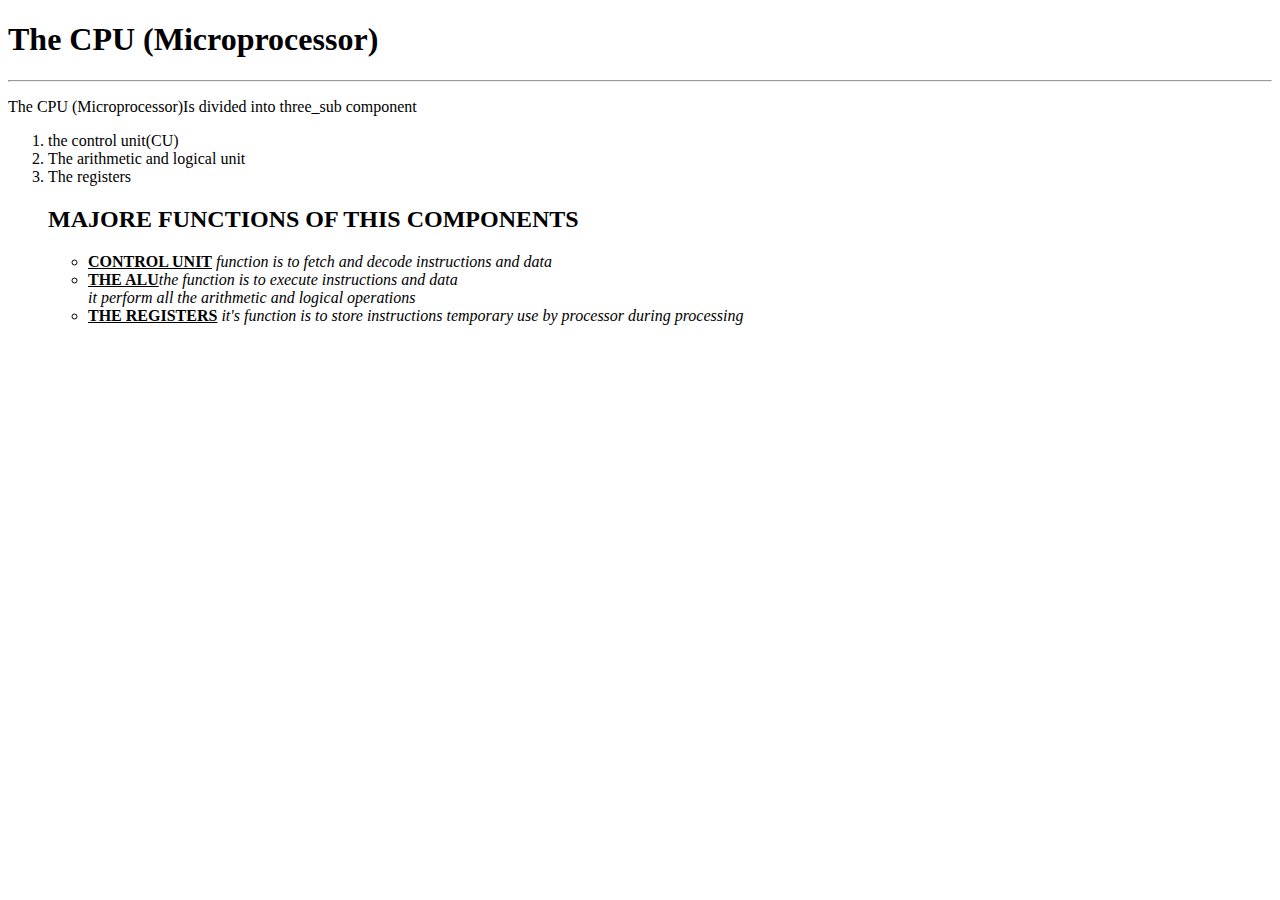
<file: TERESE.html>
<!DOCTYPE html>
<html lang="en">
  <head>
    <meta charset="UTF-8" />
    <meta name="viewport" content="width=device-width, initial-scale=1.0" />
    <title>LIST AND PARAGRAPH</title>
  </head>
  <body>
    <h1>The CPU (Microprocessor)</h1>
    <hr />
    <p>The CPU (Microprocessor)Is divided into three_sub component</p>
    <ol>
      <li>the control unit(CU)</li>
      <li>The arithmetic and logical unit</li>
      <li>The registers</li>
      <h2>MAJORE FUNCTIONS OF THIS COMPONENTS</h2>
      <ul>
        <li>
          <u><b>CONTROL UNIT</b></u
          ><i> function is to fetch and decode instructions and data </i>
        </li>
        <li>
          <u><b>THE ALU</b></u
          ><i>the function is to execute instructions and data</i> <br /><i
            >it perform all the arithmetic and logical operations</i
          >
        </li>
        <li>
          <u><b>THE REGISTERS</b></u
          ><i>
            it's function is to store instructions temporary use by processor
            during processing
          </i>
        </li>
      </ul>
    </ol>
  </body>
</html>
</file>
<file: assets/css/style.css>
/**
* Template Name: MyResume
* Updated: Mar 10 2023 with Bootstrap v5.2.3
* Template URL: https://bootstrapmade.com/free-html-bootstrap-template-my-resume/
* Author: BootstrapMade.com
* License: https://bootstrapmade.com/license/
*/

/*--------------------------------------------------------------
# General
--------------------------------------------------------------*/
body {
  font-family: "Open Sans", sans-serif;
  color: #272829;
}

a {
  color: #0563bb;
  text-decoration: none;
}

a:hover {
  color: #067ded;
  text-decoration: none;
}

h1,
h2,
h3,
h4,
h5,
h6 {
  font-family: "Raleway", sans-serif;
}

/*--------------------------------------------------------------
# Back to top button
--------------------------------------------------------------*/
.back-to-top {
  position: fixed;
  visibility: hidden;
  opacity: 0;
  right: 15px;
  bottom: 15px;
  z-index: 996;
  background: #0563bb;
  width: 40px;
  height: 40px;
  border-radius: 50px;
  transition: all 0.4s;
}

.back-to-top i {
  font-size: 28px;
  color: #fff;
  line-height: 0;
}

.back-to-top:hover {
  background: #0678e3;
  color: #fff;
}

.back-to-top.active {
  visibility: visible;
  opacity: 1;
}

/*--------------------------------------------------------------
# Preloader
--------------------------------------------------------------*/
#preloader {
  position: fixed;
  top: 0;
  left: 0;
  right: 0;
  bottom: 0;
  z-index: 9999;
  overflow: hidden;
  background: #fff;
}

#preloader:before {
  content: "";
  position: fixed;
  top: calc(50% - 30px);
  left: calc(50% - 30px);
  border: 6px solid #0563bb;
  border-top-color: #fff;
  border-bottom-color: #fff;
  border-radius: 50%;
  width: 60px;
  height: 60px;
  animation: animate-preloader 1s linear infinite;
}

@keyframes animate-preloader {
  0% {
    transform: rotate(0deg);
  }

  100% {
    transform: rotate(360deg);
  }
}

/*--------------------------------------------------------------
# Disable aos animation delay on mobile devices
--------------------------------------------------------------*/
@media screen and (max-width: 768px) {
  [data-aos-delay] {
    transition-delay: 0 !important;
  }
}

/*--------------------------------------------------------------
# Header
--------------------------------------------------------------*/
#header {
  position: fixed;
  top: 0;
  left: 0;
  bottom: 0;
  z-index: 9997;
  transition: all 0.5s;
  padding: 15px;
  overflow-y: auto;
}

@media (max-width: 991px) {
  #header {
    width: 300px;
    background: #fff;
    border-right: 1px solid #e6e9ec;
    left: -300px;
  }
}

@media (min-width: 991px) {
  #main {
    margin-left: 100px;
  }
}

/*--------------------------------------------------------------
# Navigation Menu
--------------------------------------------------------------*/
/**
* Desktop Navigation 
*/
.nav-menu {
  padding: 0;
  display: block;
}

.nav-menu * {
  margin: 0;
  padding: 0;
  list-style: none;
}

.nav-menu>ul>li {
  position: relative;
  white-space: nowrap;
}

.nav-menu a,
.nav-menu a:focus {
  display: flex;
  align-items: center;
  color: #45505b;
  padding: 10px 18px;
  margin-bottom: 8px;
  transition: 0.3s;
  font-size: 15px;
  border-radius: 50px;
  background: #f2f3f5;
  height: 56px;
  width: 100%;
  overflow: hidden;
  transition: 0.3s;
}

.nav-menu a i,
.nav-menu a:focus i {
  font-size: 20px;
}

.nav-menu a span,
.nav-menu a:focus span {
  padding: 0 5px 0 7px;
  color: #45505b;
}

@media (min-width: 992px) {

  .nav-menu a,
  .nav-menu a:focus {
    width: 56px;
  }

  .nav-menu a span,
  .nav-menu a:focus span {
    display: none;
    color: #fff;
  }
}

.nav-menu a:hover,
.nav-menu .active,
.nav-menu .active:focus,
.nav-menu li:hover>a {
  color: #fff;
  background: #0563bb;
}

.nav-menu a:hover span,
.nav-menu .active span,
.nav-menu .active:focus span,
.nav-menu li:hover>a span {
  color: #fff;
}

.nav-menu a:hover,
.nav-menu li:hover>a {
  width: 100%;
  color: #fff;
}

.nav-menu a:hover span,
.nav-menu li:hover>a span {
  display: block;
}

/**
* Mobile Navigation 
*/
.mobile-nav-toggle {
  position: fixed;
  right: 10px;
  top: 10px;
  z-index: 9998;
  border: 0;
  background: none;
  font-size: 28px;
  transition: all 0.4s;
  outline: none !important;
  line-height: 0;
  cursor: pointer;
  border-radius: 50px;
  padding: 5px;
}

.mobile-nav-toggle i {
  color: #45505b;
}

.mobile-nav-active {
  overflow: hidden;
}

.mobile-nav-active #header {
  left: 0;
}

.mobile-nav-active .mobile-nav-toggle {
  color: #fff;
  background-color: #0563bb;
}

/*--------------------------------------------------------------
# Hero Section
--------------------------------------------------------------*/
#hero {
  width: 100%;
  height: 100vh;
  background: url("../img/hero-bg.jpg") top right no-repeat;
  background-size: cover;
  position: relative;
}

@media (min-width: 992px) {
  #hero {
    padding-left: 160px;
  }
}

#hero:before {
  content: "";
  background: rgba(255, 255, 255, 0.8);
  position: absolute;
  bottom: 0;
  top: 0;
  left: 0;
  right: 0;
}

#hero h1 {
  margin: 0;
  font-size: 64px;
  font-weight: 700;
  line-height: 56px;
  color: #45505b;
}

#hero p {
  color: #45505b;
  margin: 15px 0 0 0;
  font-size: 26px;
  font-family: "Poppins", sans-serif;
}

#hero p span {
  color: #0563bb;
  letter-spacing: 1px;
}

#hero .social-links {
  margin-top: 30px;
}

#hero .social-links a {
  font-size: 24px;
  display: inline-block;
  color: #45505b;
  line-height: 1;
  margin-right: 20px;
  transition: 0.3s;
}

#hero .social-links a:hover {
  color: #0563bb;
}

@media (max-width: 992px) {
  #hero {
    text-align: center;
  }

  #hero h1 {
    font-size: 32px;
    line-height: 36px;
  }

  #hero p {
    margin-top: 10px;
    font-size: 20px;
    line-height: 24px;
  }
}

/*--------------------------------------------------------------
# Sections General
--------------------------------------------------------------*/
section {
  padding: 20px 0;
  overflow: hidden;
}

.section-title {
  text-align: center;
  padding-bottom: 30px;
}

.section-title h2 {
  font-size: 32px;
  font-weight: bold;
  text-transform: uppercase;
  margin-bottom: 20px;
  padding-bottom: 20px;
  position: relative;
  color: #45505b;
}

.section-title h2::before {
  content: "";
  position: absolute;
  display: block;
  width: 120px;
  height: 1px;
  background: #ddd;
  bottom: 1px;
  left: calc(50% - 60px);
}

.section-title h2::after {
  content: "";
  position: absolute;
  display: block;
  width: 40px;
  height: 3px;
  background: #0563bb;
  bottom: 0;
  left: calc(50% - 20px);
}

.section-title p {
  margin-bottom: 0;
}

/*--------------------------------------------------------------
# About
--------------------------------------------------------------*/
.about .content h3 {
  font-weight: 700;
  font-size: 26px;
  color: #728394;
}

.about .content ul {
  list-style: none;
  padding: 0;
}

.about .content ul li {
  margin-bottom: 20px;
  display: flex;
  align-items: center;
}

.about .content ul strong {
  margin-right: 10px;
}

.about .content ul i {
  font-size: 16px;
  margin-right: 5px;
  color: #0563bb;
  line-height: 0;
}

.about .content p:last-child {
  margin-bottom: 0;
}

/*--------------------------------------------------------------
# Facts
--------------------------------------------------------------*/
.facts .count-box {
  padding: 30px 30px 25px 30px;
  margin-top: 30px;
  width: 100%;
  position: relative;
  text-align: center;
  background: #fff;
}

.facts .count-box i {
  position: absolute;
  top: -25px;
  left: 50%;
  transform: translateX(-50%);
  font-size: 24px;
  background: #0563bb;
  color: #fff;
  border-radius: 50px;
  display: inline-flex;
  align-items: center;
  justify-content: center;
  width: 48px;
  height: 48px;
}

.facts .count-box span {
  font-size: 36px;
  display: block;
  font-weight: 600;
  color: #011426;
}

.facts .count-box p {
  padding: 0;
  margin: 0;
  font-family: "Raleway", sans-serif;
  font-size: 14px;
}

/*--------------------------------------------------------------
# Akills
--------------------------------------------------------------*/
.skills .progress {
  height: 60px;
  display: block;
  background: none;
  border-radius: 0;
}

.skills .progress .skill {
  padding: 10px 0;
  margin: 0;
  text-transform: uppercase;
  display: block;
  font-weight: 600;
  font-family: "Poppins", sans-serif;
  color: #45505b;
}

.skills .progress .skill .val {
  float: right;
  font-style: normal;
}

.skills .progress-bar-wrap {
  background: #f2f3f5;
}

.skills .progress-bar {
  width: 1px;
  height: 10px;
  transition: 0.9s;
  background-color: #0563bb;
}

/*--------------------------------------------------------------
# Resume
--------------------------------------------------------------*/
.resume .resume-title {
  font-size: 26px;
  font-weight: 700;
  margin-top: 20px;
  margin-bottom: 20px;
  color: #45505b;
}

.resume .resume-item {
  padding: 0 0 20px 20px;
  margin-top: -2px;
  border-left: 2px solid #0563bb;
  position: relative;
}

.resume .resume-item h4 {
  line-height: 18px;
  font-size: 18px;
  font-weight: 600;
  text-transform: uppercase;
  font-family: "Poppins", sans-serif;
  color: #0563bb;
  margin-bottom: 10px;
}

.resume .resume-item h5 {
  font-size: 16px;
  background: #f7f8f9;
  padding: 5px 15px;
  display: inline-block;
  font-weight: 600;
  margin-bottom: 10px;
}

.resume .resume-item ul {
  padding-left: 20px;
}

.resume .resume-item ul li {
  padding-bottom: 10px;
}

.resume .resume-item:last-child {
  padding-bottom: 0;
}

.resume .resume-item::before {
  content: "";
  position: absolute;
  width: 16px;
  height: 16px;
  border-radius: 50px;
  left: -9px;
  top: 0;
  background: #fff;
  border: 2px solid #0563bb;
}

/*--------------------------------------------------------------
# Portfolio
--------------------------------------------------------------*/
.portfolio .portfolio-item {
  margin-bottom: 30px;
}

.portfolio #portfolio-flters {
  padding: 0;
  margin: 0 auto 25px auto;
  list-style: none;
  text-align: center;
  background: #fff;
  border-radius: 50px;
  padding: 2px 15px;
}

.portfolio #portfolio-flters li {
  cursor: pointer;
  display: inline-block;
  padding: 10px 15px;
  font-size: 14px;
  font-weight: 600;
  line-height: 1;
  text-transform: uppercase;
  color: #272829;
  margin-bottom: 5px;
  transition: all 0.3s ease-in-out;
}

.portfolio #portfolio-flters li:hover,
.portfolio #portfolio-flters li.filter-active {
  color: #0563bb;
}

.portfolio #portfolio-flters li:last-child {
  margin-right: 0;
}

.portfolio .portfolio-wrap {
  transition: 0.3s;
  position: relative;
  overflow: hidden;
  z-index: 1;
  background: rgba(69, 80, 91, 0.8);
}

.portfolio .portfolio-wrap::before {
  content: "";
  background: rgba(255, 255, 255, 0.7);
  position: absolute;
  left: 30px;
  right: 30px;
  top: 30px;
  bottom: 30px;
  transition: all ease-in-out 0.3s;
  z-index: 2;
  opacity: 0;
}

.portfolio .portfolio-wrap .portfolio-info {
  opacity: 0;
  position: absolute;
  top: 0;
  left: 0;
  right: 0;
  bottom: 0;
  text-align: center;
  z-index: 3;
  transition: all ease-in-out 0.3s;
  display: flex;
  flex-direction: column;
  justify-content: center;
  align-items: center;
}

.portfolio .portfolio-wrap .portfolio-info::before {
  display: block;
  content: "";
  width: 48px;
  height: 48px;
  position: absolute;
  top: 35px;
  left: 35px;
  border-top: 3px solid #d7dce1;
  border-left: 3px solid #d7dce1;
  transition: all 0.5s ease 0s;
  z-index: 9994;
}

.portfolio .portfolio-wrap .portfolio-info::after {
  display: block;
  content: "";
  width: 48px;
  height: 48px;
  position: absolute;
  bottom: 35px;
  right: 35px;
  border-bottom: 3px solid #d7dce1;
  border-right: 3px solid #d7dce1;
  transition: all 0.5s ease 0s;
  z-index: 9994;
}

.portfolio .portfolio-wrap .portfolio-info h4 {
  font-size: 20px;
  color: #45505b;
  font-weight: 600;
}

.portfolio .portfolio-wrap .portfolio-info p {
  color: #45505b;
  font-size: 14px;
  text-transform: uppercase;
  padding: 0;
  margin: 0;
}

.portfolio .portfolio-wrap .portfolio-links {
  text-align: center;
  z-index: 4;
}

.portfolio .portfolio-wrap .portfolio-links a {
  color: #45505b;
  margin: 0 2px;
  font-size: 28px;
  display: inline-block;
  transition: 0.3s;
}

.portfolio .portfolio-wrap .portfolio-links a:hover {
  color: #148af9;
}

.portfolio .portfolio-wrap:hover::before {
  top: 0;
  left: 0;
  right: 0;
  bottom: 0;
  opacity: 1;
}

.portfolio .portfolio-wrap:hover .portfolio-info {
  opacity: 1;
}

.portfolio .portfolio-wrap:hover .portfolio-info::before {
  top: 15px;
  left: 15px;
}

.portfolio .portfolio-wrap:hover .portfolio-info::after {
  bottom: 15px;
  right: 15px;
}

/*--------------------------------------------------------------
# Portfolio Details
--------------------------------------------------------------*/
.portfolio-details {
  padding-top: 40px;
}

.portfolio-details .portfolio-details-slider img {
  width: 100%;
}

.portfolio-details .portfolio-details-slider .swiper-pagination {
  margin-top: 20px;
  position: relative;
}

.portfolio-details .portfolio-details-slider .swiper-pagination .swiper-pagination-bullet {
  width: 12px;
  height: 12px;
  background-color: #fff;
  opacity: 1;
  border: 1px solid #0563bb;
}

.portfolio-details .portfolio-details-slider .swiper-pagination .swiper-pagination-bullet-active {
  background-color: #0563bb;
}

.portfolio-details .portfolio-info {
  padding: 30px;
  box-shadow: 0px 0 30px rgba(69, 80, 91, 0.08);
}

.portfolio-details .portfolio-info h3 {
  font-size: 22px;
  font-weight: 700;
  margin-bottom: 20px;
  padding-bottom: 20px;
  border-bottom: 1px solid #eee;
}

.portfolio-details .portfolio-info ul {
  list-style: none;
  padding: 0;
  font-size: 15px;
}

.portfolio-details .portfolio-info ul li+li {
  margin-top: 10px;
}

.portfolio-details .portfolio-description {
  padding-top: 30px;
}

.portfolio-details .portfolio-description h2 {
  font-size: 26px;
  font-weight: 700;
  margin-bottom: 20px;
}

.portfolio-details .portfolio-description p {
  padding: 0;
}

/*--------------------------------------------------------------
# Services
--------------------------------------------------------------*/
.services .icon-box {
  text-align: center;
  padding: 70px 20px 80px 20px;
  transition: all ease-in-out 0.3s;
  background: #fff;
  box-shadow: 0px 5px 90px 0px rgba(110, 123, 131, 0.05);
}

.services .icon-box .icon {
  margin: 0 auto;
  width: 100px;
  height: 100px;
  display: flex;
  align-items: center;
  justify-content: center;
  transition: ease-in-out 0.3s;
  position: relative;
}

.services .icon-box .icon i {
  font-size: 36px;
  transition: 0.5s;
  position: relative;
}

.services .icon-box .icon svg {
  position: absolute;
  top: 0;
  left: 0;
}

.services .icon-box .icon svg path {
  transition: 0.5s;
  fill: #f5f5f5;
}

.services .icon-box h4 {
  font-weight: 600;
  margin: 10px 0 15px 0;
  font-size: 22px;
}

.services .icon-box h4 a {
  color: #45505b;
  transition: ease-in-out 0.3s;
}

.services .icon-box p {
  line-height: 24px;
  font-size: 14px;
  margin-bottom: 0;
}

.services .icon-box:hover {
  border-color: #fff;
  box-shadow: 0px 0 35px 0 rgba(0, 0, 0, 0.08);
}

.services .iconbox-blue i {
  color: #47aeff;
}

.services .iconbox-blue:hover .icon i {
  color: #fff;
}

.services .iconbox-blue:hover .icon path {
  fill: #47aeff;
}

.services .iconbox-orange i {
  color: #ffa76e;
}

.services .iconbox-orange:hover .icon i {
  color: #fff;
}

.services .iconbox-orange:hover .icon path {
  fill: #ffa76e;
}

.services .iconbox-pink i {
  color: #e80368;
}

.services .iconbox-pink:hover .icon i {
  color: #fff;
}

.services .iconbox-pink:hover .icon path {
  fill: #e80368;
}

.services .iconbox-yellow i {
  color: #ffbb2c;
}

.services .iconbox-yellow:hover .icon i {
  color: #fff;
}

.services .iconbox-yellow:hover .icon path {
  fill: #ffbb2c;
}

.services .iconbox-red i {
  color: #ff5828;
}

.services .iconbox-red:hover .icon i {
  color: #fff;
}

.services .iconbox-red:hover .icon path {
  fill: #ff5828;
}

.services .iconbox-teal i {
  color: #11dbcf;
}

.services .iconbox-teal:hover .icon i {
  color: #fff;
}

.services .iconbox-teal:hover .icon path {
  fill: #11dbcf;
}

/*--------------------------------------------------------------
# Testimonials
--------------------------------------------------------------*/
.testimonials .section-header {
  margin-bottom: 40px;
}

.testimonials .testimonials-carousel,
.testimonials .testimonials-slider {
  overflow: hidden;
}

.testimonials .testimonial-item {
  text-align: center;
}

.testimonials .testimonial-item .testimonial-img {
  width: 120px;
  border-radius: 50%;
  border: 4px solid #fff;
  margin: 0 auto;
}

.testimonials .testimonial-item h3 {
  font-size: 20px;
  font-weight: bold;
  margin: 10px 0 5px 0;
  color: #111;
}

.testimonials .testimonial-item h4 {
  font-size: 14px;
  color: #999;
  margin: 0 0 15px 0;
}

.testimonials .testimonial-item .quote-icon-left,
.testimonials .testimonial-item .quote-icon-right {
  color: #90c8fc;
  font-size: 26px;
}

.testimonials .testimonial-item .quote-icon-left {
  display: inline-block;
  left: -5px;
  position: relative;
}

.testimonials .testimonial-item .quote-icon-right {
  display: inline-block;
  right: -5px;
  position: relative;
  top: 10px;
}

.testimonials .testimonial-item p {
  font-style: italic;
  margin: 0 auto 15px auto;
}

.testimonials .swiper-pagination {
  margin-top: 20px;
  position: relative;
}

.testimonials .swiper-pagination .swiper-pagination-bullet {
  width: 12px;
  height: 12px;
  background-color: #fff;
  opacity: 1;
  border: 1px solid #0563bb;
}

.testimonials .swiper-pagination .swiper-pagination-bullet-active {
  background-color: #0563bb;
}

@media (min-width: 992px) {
  .testimonials .testimonial-item p {
    width: 80%;
  }
}

/*--------------------------------------------------------------
# Contact
--------------------------------------------------------------*/
.contact .info {
  width: 100%;
  background: #fff;
}

.contact .info i {
  font-size: 20px;
  color: #0563bb;
  float: left;
  width: 44px;
  height: 44px;
  background: #eef7ff;
  display: flex;
  justify-content: center;
  align-items: center;
  border-radius: 50px;
  transition: all 0.3s ease-in-out;
}

.contact .info h4 {
  padding: 0 0 0 60px;
  font-size: 22px;
  font-weight: 600;
  margin-bottom: 5px;
  color: #45505b;
}

.contact .info p {
  padding: 0 0 0 60px;
  margin-bottom: 0;
  font-size: 14px;
  color: #728394;
}

.contact .info .email,
.contact .info .phone {
  margin-top: 40px;
}

.contact .info .email:hover i,
.contact .info .address:hover i,
.contact .info .phone:hover i {
  background: #0563bb;
  color: #fff;
}

.contact .php-email-form {
  width: 100%;
  background: #fff;
}

.contact .php-email-form .form-group {
  padding-bottom: 8px;
}

.contact .php-email-form .error-message {
  display: none;
  color: #fff;
  background: #ed3c0d;
  text-align: left;
  padding: 15px;
  font-weight: 600;
}

.contact .php-email-form .error-message br+br {
  margin-top: 25px;
}

.contact .php-email-form .sent-message {
  display: none;
  color: #fff;
  background: #18d26e;
  text-align: center;
  padding: 15px;
  font-weight: 600;
}

.contact .php-email-form .loading {
  display: none;
  background: #fff;
  text-align: center;
  padding: 15px;
}

.contact .php-email-form .loading:before {
  content: "";
  display: inline-block;
  border-radius: 50%;
  width: 24px;
  height: 24px;
  margin: 0 10px -6px 0;
  border: 3px solid #18d26e;
  border-top-color: #eee;
  animation: animate-loading 1s linear infinite;
}

.contact .php-email-form input,
.contact .php-email-form textarea {
  border-radius: 4px;
  box-shadow: none;
  font-size: 14px;
}

.contact .php-email-form input {
  height: 44px;
}

.contact .php-email-form textarea {
  padding: 10px 12px;
}

.contact .php-email-form button[type=submit] {
  background: #0563bb;
  border: 0;
  padding: 10px 35px;
  color: #fff;
  transition: 0.4s;
  border-radius: 50px;
}

.contact .php-email-form button[type=submit]:hover {
  background: #0678e3;
}

@keyframes animate-loading {
  0% {
    transform: rotate(0deg);
  }

  100% {
    transform: rotate(360deg);
  }
}

/*--------------------------------------------------------------
# Footer
--------------------------------------------------------------*/
#footer {
  background: #f7f8f9;
  color: #45505b;
  font-size: 14px;
  text-align: center;
  padding: 30px 0;
}

#footer h3 {
  font-size: 36px;
  font-weight: 700;
  position: relative;
  font-family: "Poppins", sans-serif;
  padding: 0;
  margin: 0 0 15px 0;
}

#footer p {
  font-size: 15;
  font-style: italic;
  padding: 0;
  margin: 0 0 40px 0;
}

#footer .social-links {
  margin: 0 0 40px 0;
}

#footer .social-links a {
  font-size: 18px;
  display: inline-block;
  background: #0563bb;
  color: #fff;
  line-height: 1;
  padding: 8px 0;
  margin-right: 4px;
  border-radius: 50%;
  text-align: center;
  width: 36px;
  height: 36px;
  transition: 0.3s;
}

#footer .social-links a:hover {
  background: #0678e3;
  color: #fff;
  text-decoration: none;
}

#footer .copyright {
  margin: 0 0 5px 0;
}

#footer .credits {
  font-size: 13px;
}
</file>
